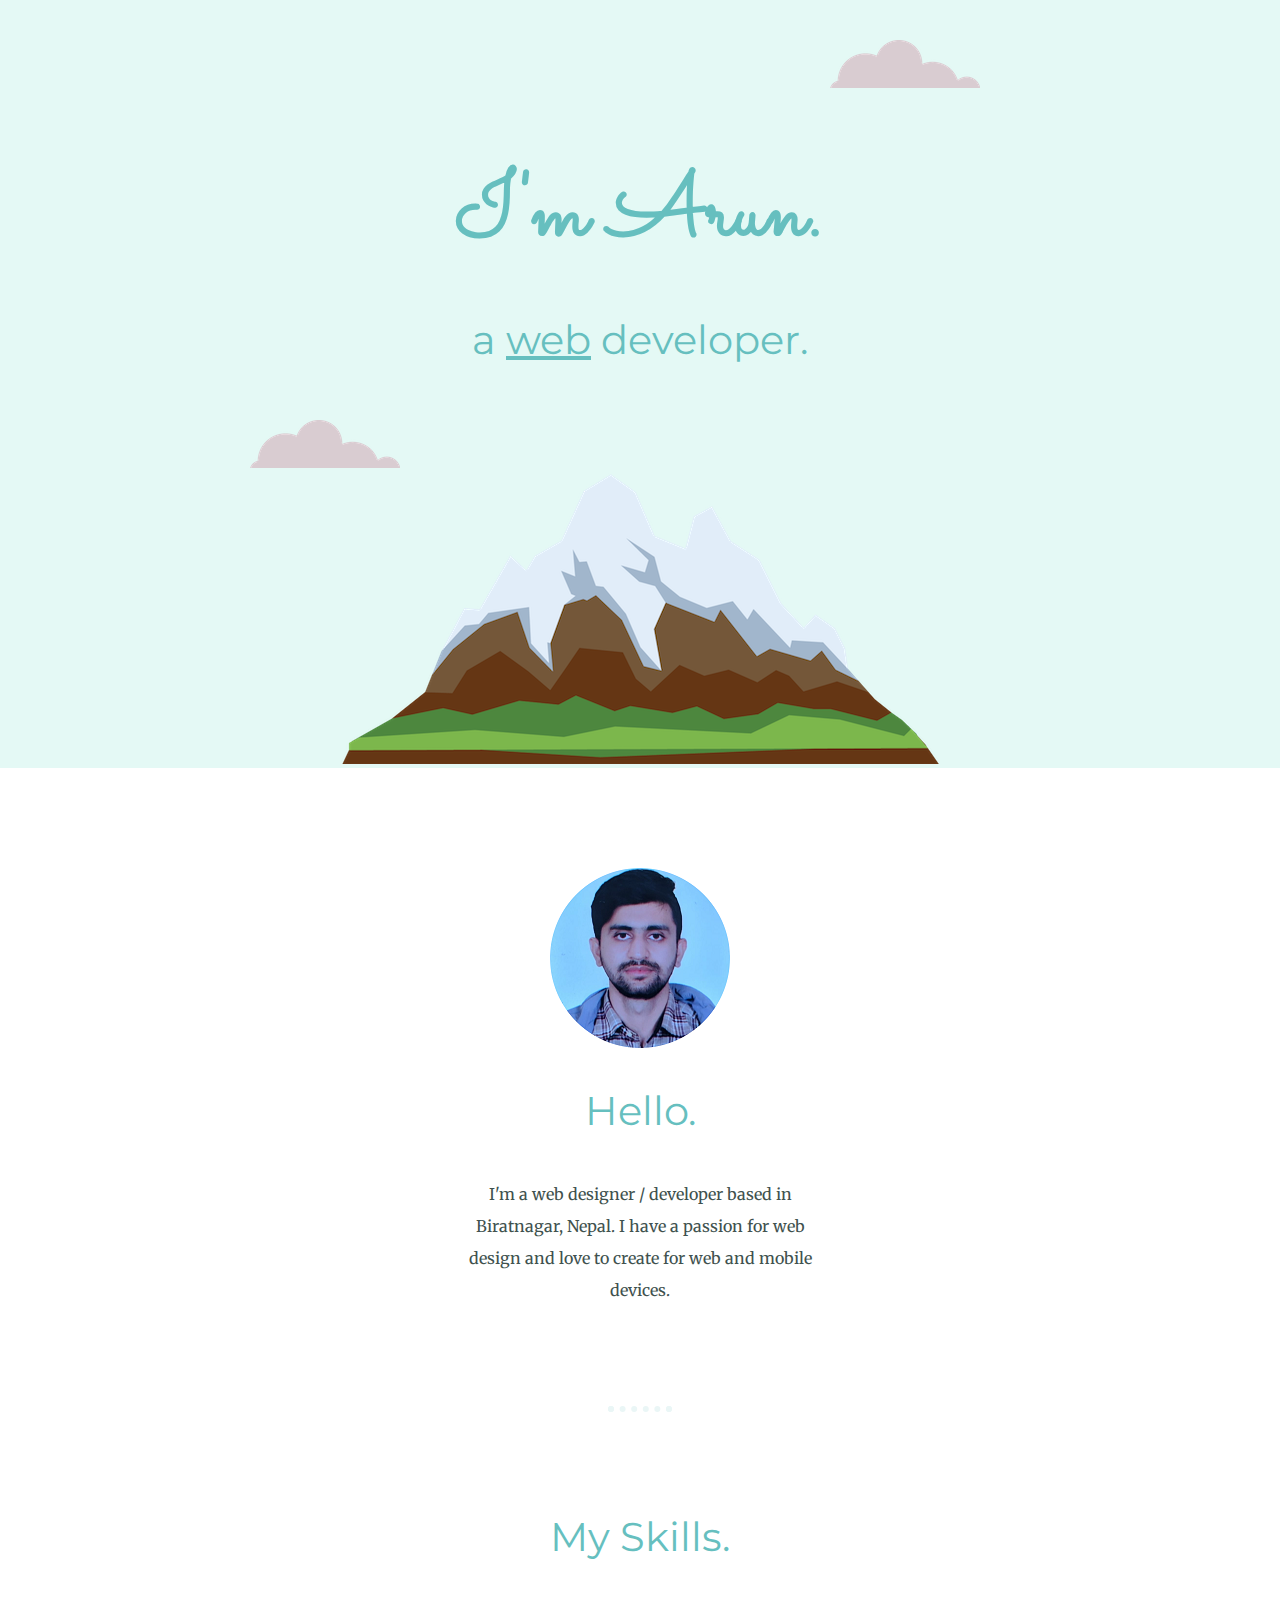
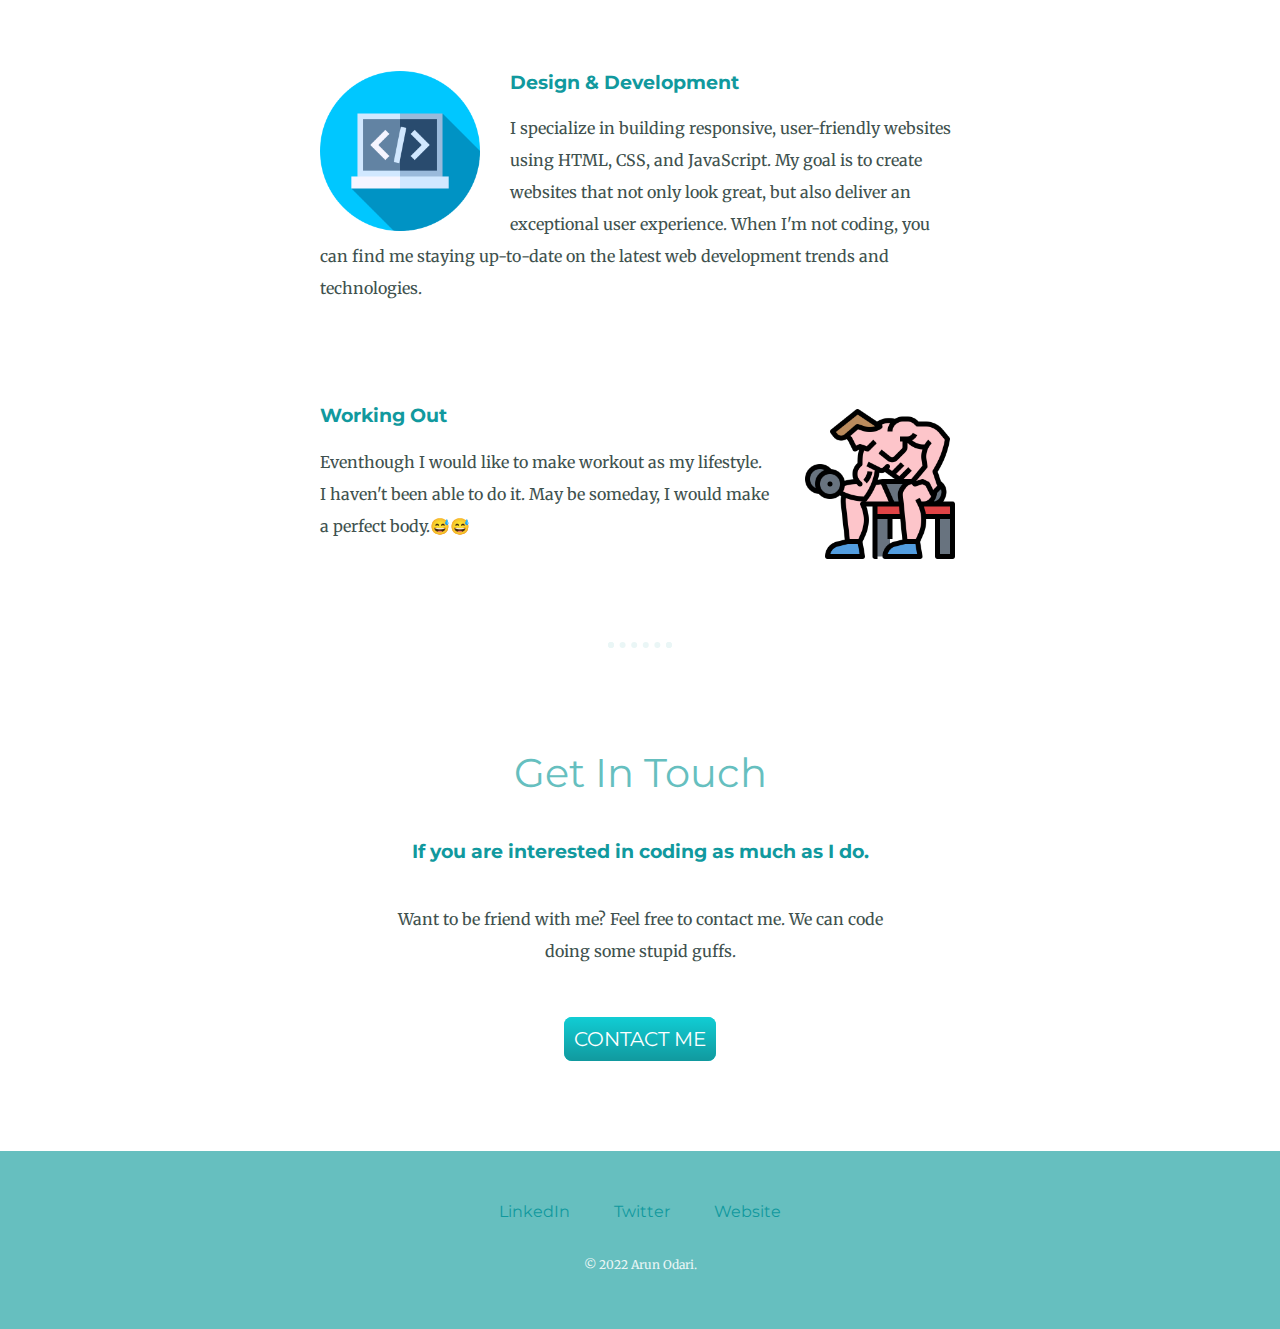
<file: index.html>
<!DOCTYPE html>
<html lang="en">
  <head>
    <meta charset="UTF-8" />
    <meta http-equiv="X-UA-Compatible" content="IE=edge" />
    <meta name="viewport" content="width=device-width, initial-scale=1.0" />
    <meta name="description" content="Discover the top schools in Biratnagar with a focus on quality education and excellence. Your School Name strives to provide the best learning environment for students."/>
    <meta name="keywords" content="top schools, Biratnagar, education, excellence, learning"/>
    <meta name="geo.region" content="NP" />
    <meta name="geo.placename" content="Biratnagar" />
    <meta name="geo.position" content="26.4561; 87.2720" />
    <meta name="ICBM" content="26.4561, 87.2720" />


    <title>Arun Odari</title>
    <link rel="stylesheet" href="style.css" />
    <link rel="icon" href="favicon.ico?v=2" />
    <link rel="preconnect" href="https://fonts.googleapis.com" />
    <link rel="preconnect" href="https://fonts.gstatic.com" crossorigin />
    <link
      href="https://fonts.googleapis.com/css2?family=Merriweather&family=Montserrat&family=Poppins:wght@300;400;500;600;700&family=Sacramento&display=swap"
      rel="stylesheet"
    />
  </head>
  <body>
    <div class="top-container">
      <img src="images/cloud.png" class="top-cloud" alt="cloud-img" />
      <h1>I'm Arun.</h1>
      <h2>a <span class="pro">web</span> developer.</h2>
      <img src="images/cloud.png" class="bottom-cloud" alt="cloud-img" />
      <img src="images/mountain.png" alt="mountain-img" />
    </div>
    <div class="middle-container">
      <div class="profile">
        <img src="images/arun.png" alt="" />
        <h2>Hello.</h2>
        <p class="intro">
          <!--  -->
          I'm a web designer / developer based in Biratnagar, Nepal. I have a
          passion for web design and love to create for web and mobile devices.
        </p>
      </div>
      <hr />
      <div class="skills">
        <h2>My Skills.</h2>
        <div class="skill-row">
          <img class="programming-img" src="images/programming.png" alt="" />
          <h3>Design & Development</h3>
          <p>
            I specialize in building responsive, user-friendly websites using
            HTML, CSS, and JavaScript. My goal is to create websites that not
            only look great, but also deliver an exceptional user experience.
            When I'm not coding, you can find me staying up-to-date on the
            latest web development trends and technologies.
          </p>
        </div>
        <div class="skill-row">
          <img class="workout-img" src="images/workout.png" alt="" />
          <h3>Working Out</h3>
          <p>
            Eventhough I would like to make workout as my lifestyle. I haven't
            been able to do it. May be someday, I would make a perfect body.😅😅
          </p>
        </div>
      </div>
      <hr />
      <div class="contact-me">
        <h2>Get In Touch</h2>
        <h3>If you are interested in coding as much as I do.</h3>
        <p class="contact-message">
          Want to be friend with me? Feel free to contact me. We can code doing
          some stupid guffs.
        </p>
        <a class="btn" href="mailto:name@email.com">CONTACT ME</a>
      </div>
    </div>

    <div class="bottom-container">
      <a class="footer-link" href="https://www.linkedin.com/in/arun-odari-3808501b2
">LinkedIn</a>
      <a class="footer-link" href="https://twitter.com/arun_odari">Twitter</a>
      <a class="footer-link" href="https://www.arunodari.com.np/">Website</a>
      <p class="copyright" >© 2022 Arun Odari.</p>
    </div>
  </body>
</html>
</file>
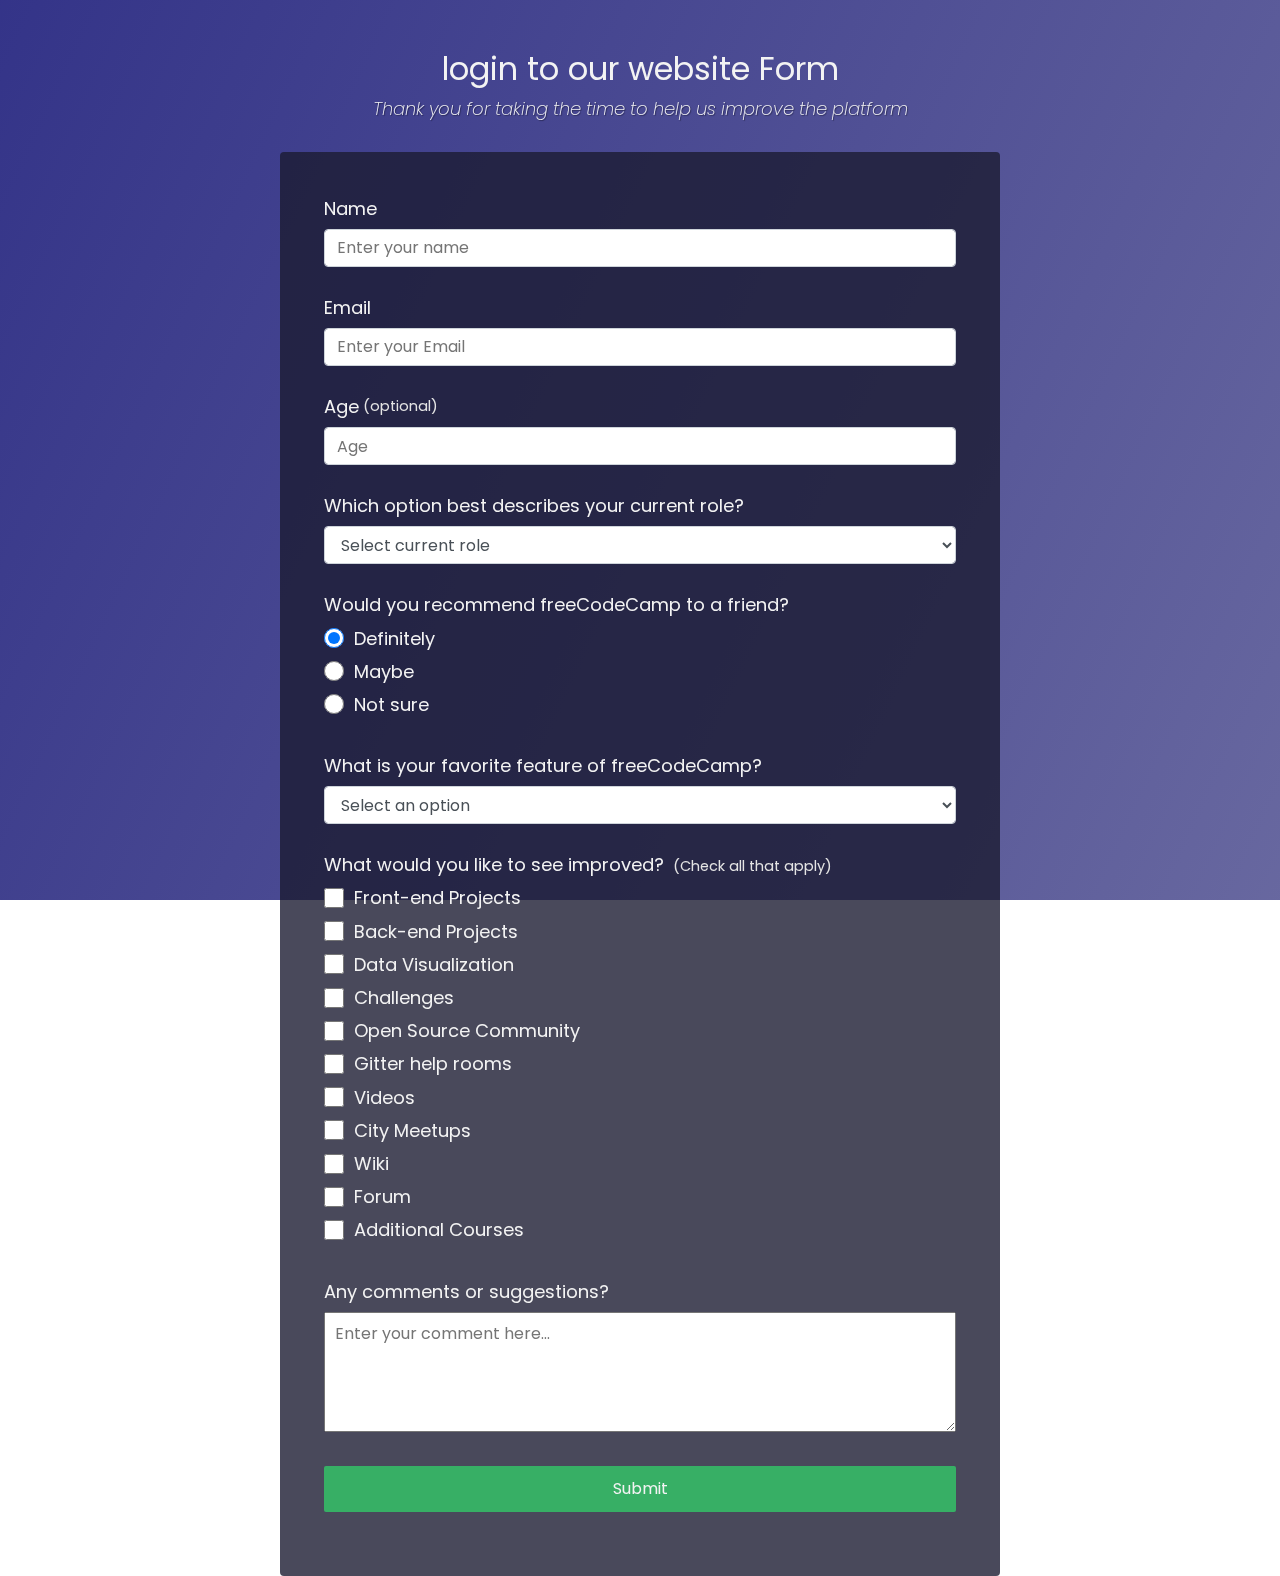
<file: login form.html>
<!DOCTYPE html>
<html>
  <head>
    <link rel="stylesheet" href="styles.css" />
  </head>
  <body>
    <div class="container">
      <header class="header">
        <h1 id="title" class="text-center">login to our website Form</h1>
        <p id="description" class="description text-center">
          Thank you for taking the time to help us improve the platform
        </p>
      </header>
      <form id="survey-form">
        <div class="form-group">
          <label id="name-label" for="name">Name</label>
          <input
            type="text"
            name="name"
            id="name"
            class="form-control"
            placeholder="Enter your name"
            required
          />
        </div>
        <div class="form-group">
          <label id="email-label" for="email">Email</label>
          <input
            type="email"
            name="email"
            id="email"
            class="form-control"
            placeholder="Enter your Email"
            required
          />
        </div>
        <div class="form-group">
          <label id="number-label" for="number"
            >Age<span class="clue">(optional)</span></label
          >
          <input
            type="number"
            name="age"
            id="number"
            min="10"
            max="99"
            class="form-control"
            placeholder="Age"
          />
        </div>
        <div class="form-group">
          <p>Which option best describes your current role?</p>
          <select id="dropdown" name="role" class="form-control" required>
            <option disabled selected value>Select current role</option>
            <option value="student">Student</option>
            <option value="job">Full Time Job</option>
            <option value="learner">Full Time Learner</option>
            <option value="preferNo">Prefer not to say</option>
            <option value="other">Other</option>
          </select>
        </div>

        <div class="form-group">
          <p>Would you recommend freeCodeCamp to a friend?</p>
          <label>
            <input
              name="user-recommend"
              value="definitely"
              type="radio"
              class="input-radio"
              checked
            />Definitely</label
          >
          <label>
            <input
              name="user-recommend"
              value="maybe"
              type="radio"
              class="input-radio"
            />Maybe</label
          >

          <label
            ><input
              name="user-recommend"
              value="not-sure"
              type="radio"
              class="input-radio"
            />Not sure</label
          >
        </div>

        <div class="form-group">
          <p>What is your favorite feature of freeCodeCamp?</p>
          <select id="most-like" name="mostLike" class="form-control" required>
            <option disabled selected value>Select an option</option>
            <option value="challenges">Challenges</option>
            <option value="projects">Projects</option>
            <option value="community">Community</option>
            <option value="openSource">Open Source</option>
          </select>
        </div>

        <div class="form-group">
          <p>
            What would you like to see improved?
            <span class="clue">(Check all that apply)</span>
          </p>

          <label
            ><input
              name="prefer"
              value="front-end-projects"
              type="checkbox"
              class="input-checkbox"
            />Front-end Projects</label
          >
          <label>
            <input
              name="prefer"
              value="back-end-projects"
              type="checkbox"
              class="input-checkbox"
            />Back-end Projects</label
          >
          <label
            ><input
              name="prefer"
              value="data-visualization"
              type="checkbox"
              class="input-checkbox"
            />Data Visualization</label
          >
          <label
            ><input
              name="prefer"
              value="challenges"
              type="checkbox"
              class="input-checkbox"
            />Challenges</label
          >
          <label
            ><input
              name="prefer"
              value="open-source-community"
              type="checkbox"
              class="input-checkbox"
            />Open Source Community</label
          >
          <label
            ><input
              name="prefer"
              value="gitter-help-rooms"
              type="checkbox"
              class="input-checkbox"
            />Gitter help rooms</label
          >
          <label
            ><input
              name="prefer"
              value="videos"
              type="checkbox"
              class="input-checkbox"
            />Videos</label
          >
          <label
            ><input
              name="prefer"
              value="city-meetups"
              type="checkbox"
              class="input-checkbox"
            />City Meetups</label
          >
          <label
            ><input
              name="prefer"
              value="wiki"
              type="checkbox"
              class="input-checkbox"
            />Wiki</label
          >
          <label
            ><input
              name="prefer"
              value="forum"
              type="checkbox"
              class="input-checkbox"
            />Forum</label
          >
          <label
            ><input
              name="prefer"
              value="additional-courses"
              type="checkbox"
              class="input-checkbox"
            />Additional Courses</label
          >
        </div>

        <div class="form-group">
          <p>Any comments or suggestions?</p>
          <textarea
            id="comments"
            class="input-textarea"
            name="comment"
            placeholder="Enter your comment here..."
          ></textarea>
        </div>

        <div class="form-group">
          <button type="submit" id="submit" class="submit-button">
            Submit
          </button>
        </div>
      </form>
    </div>
  </body>
</html>
</file>
<file: style.css>
.top-container {
  background-color: #e4f9f5;
  position: relative;
  padding-top: 100px;
}
.middle-container {
  margin: 100px 0;
}

body {
  text-align: center;
  margin: 0;
  font-family: "Merriweather", serif;
  color: #40514e;
}
h1 {
  margin: 50px auto 0 auto;
  font-family: "Sacramento", cursive;
  font-size: 5.625rem;
  color: #66bfbf;
}
h2 {
  font-family: "Montserrat", sans-serif;
  font-size: 2.5rem;
  color: #66bfbf;
  font-weight: normal;
  padding-bottom: 10px;
}
h3 {
  font-family: "Montserrat", sans-serif;
  color: #11999e;
}
p {
  line-height: 2;
}
hr {
  border: dotted #eaf6f6 6px;
  border-bottom: NONE;
  width: 4%;
  margin: 100px auto;
}
a {
  color: #11999e;
  font-family: "Montserrat", sans-serif;
  margin: 10px 20px;
  text-decoration: none;
}
a:hover {
  color: #eaf6f6;
}
.top-cloud {
  position: absolute;
  right: 300px;
  top: 40px;
}
.bottom-cloud {
  position: absolute;
  left: 250px;
  bottom: 300px;
}

.pro {
  text-decoration: underline;
}
.intro {
  width: 30%;
  margin: auto;
}
.contact-message {
  width: 40%;
  margin: 40px auto 60px;
}

.skill-row {
  width: 50%;
  margin: 100px auto;
  text-align: left;
}
.programming-img {
  width: 25%;
  float: left;
  margin-right: 30px;
}

.workout-img {
  width: 25%;
  float: right;
  margin-left: 30px;
}
.btn {
  background: #11cdd4;
  background-image: -webkit-linear-gradient(top, #11cdd4, #11999e);
  background-image: -moz-linear-gradient(top, #11cdd4, #11999e);
  background-image: -ms-linear-gradient(top, #11cdd4, #11999e);
  background-image: -o-linear-gradient(top, #11cdd4, #11999e);
  background-image: linear-gradient(to bottom, #11cdd4, #11999e);
  -webkit-border-radius: 8;
  -moz-border-radius: 8;
  border-radius: 8px;
  font-family: "Montserrat", sans-serif;
  color: #ffffff;
  font-size: 20px;
  padding: 10px;
  text-decoration: none;
}

.btn:hover {
  background: #30e3cb;
  background-image: -webkit-linear-gradient(top, #30e3cb, #2bc4ad);
  background-image: -moz-linear-gradient(top, #30e3cb, #2bc4ad);
  background-image: -ms-linear-gradient(top, #30e3cb, #2bc4ad);
  background-image: -o-linear-gradient(top, #30e3cb, #2bc4ad);
  background-image: linear-gradient(to bottom, #30e3cb, #2bc4ad);
  text-decoration: none;
}
.bottom-container {
  background-color: #66bfbf;
  padding: 50px 0 20px;
}
.copyright {
  color: #eaf6f6;
  font-size: 0.75rem;
  padding: 20px 0px;
}
</file>
<file: styles.css>
@import url('https://fonts.googleapis.com/css?family=Poppins:200i,400&display=swap');

:root {
  --color-white: #f3f3f3;
  --color-darkblue: #1b1b32;
  --color-darkblue-alpha: rgba(27, 27, 50, 0.8);
  --color-green: #37af65;
}

*,
*::before,
*::after {
  box-sizing: border-box;
}

body {
  font-family: 'Poppins', sans-serif;
  font-size: 1rem;
  font-weight: 400;
  line-height: 1.4;
  color: var(--color-white);
  margin: 0;
}

/* mobile friendly alternative to using background-attachment: fixed */
body::before {
  content: '';
  position: fixed;
  top: 0;
  left: 0;
  height: 100%;
  width: 100%;
  z-index: -1;
  background: var(--color-darkblue);
  background-image: linear-gradient(
      115deg,
      rgba(58, 58, 158, 0.8),
      rgba(136, 136, 206, 0.7)
    ),
    url(https://cdn.freecodecamp.org/testable-projects-fcc/images/survey-form-background.jpeg);
  background-size: cover;
  background-repeat: no-repeat;
  background-position: center;
}

h1 {
  font-weight: 400;
  line-height: 1.2;
}

p {
  font-size: 1.125rem;
}

h1,
p {
  margin-top: 0;
  margin-bottom: 0.5rem;
}

label {
  display: flex;
  align-items: center;
  font-size: 1.125rem;
  margin-bottom: 0.5rem;
}

input,
button,
select,
textarea {
  margin: 0;
  font-family: inherit;
  font-size: inherit;
  line-height: inherit;
}

button {
  border: none;
}

.container {
  width: 100%;
  margin: 3.125rem auto 0 auto;
}

@media (min-width: 576px) {
  .container {
    max-width: 540px;
  }
}

@media (min-width: 768px) {
  .container {
    max-width: 720px;
  }
}

.header {
  padding: 0 0.625rem;
  margin-bottom: 1.875rem;
}

.description {
  font-style: italic;
  font-weight: 200;
  text-shadow: 1px 1px 1px rgba(0, 0, 0, 0.4);
}

.clue {
  margin-left: 0.25rem;
  font-size: 0.9rem;
  color: #e4e4e4;
}

.text-center {
  text-align: center;
}

/* form */

form {
  background: var(--color-darkblue-alpha);
  padding: 2.5rem 0.625rem;
  border-radius: 0.25rem;
}

@media (min-width: 480px) {
  form {
    padding: 2.5rem;
  }
}

.form-group {
  margin: 0 auto 1.25rem auto;
  padding: 0.25rem;
}

.form-control {
  display: block;
  width: 100%;
  height: 2.375rem;
  padding: 0.375rem 0.75rem;
  color: #495057;
  background-color: #fff;
  background-clip: padding-box;
  border: 1px solid #ced4da;
  border-radius: 0.25rem;
  transition: border-color 0.15s ease-in-out, box-shadow 0.15s ease-in-out;
}

.form-control:focus {
  border-color: #80bdff;
  outline: 0;
  box-shadow: 0 0 0 0.2rem rgba(0, 123, 255, 0.25);
}

.input-radio,
.input-checkbox {
  display: inline-block;
  margin-right: 0.625rem;
  min-height: 1.25rem;
  min-width: 1.25rem;
}

.input-textarea {
  min-height: 120px;
  width: 100%;
  padding: 0.625rem;
  resize: vertical;
}

.submit-button {
  display: block;
  width: 100%;
  padding: 0.75rem;
  background: var(--color-green);
  color: inherit;
  border-radius: 2px;
  cursor: pointer;
}
</file>
